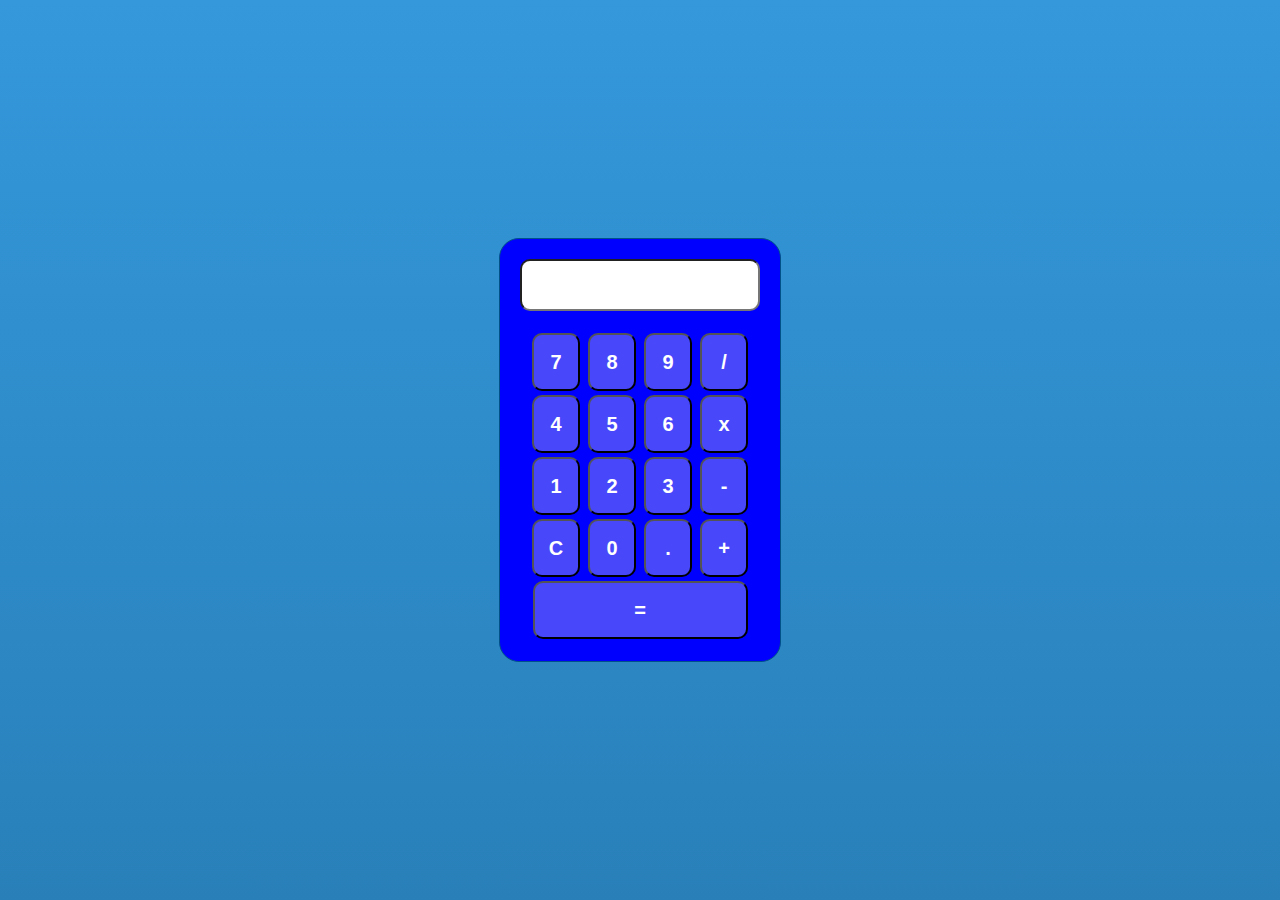
<file: index.html>
<!DOCTYPE html>
<html lang="en">
  <head>
    <meta charset="UTF-8" />
    <meta name="viewport" content="width=device-width, initial-scale=1.0" />
    <title>Calculadora JS</title>
    <link rel="stylesheet" href="index.css" />
  </head>
  <body>
    <div class="calculator">
      <input type="text" id="calculator__display" />
      <div class="buttons">
        <button onclick="appendToDisplay('7')">7</button>
        <button onclick="appendToDisplay('8')">8</button>
        <button onclick="appendToDisplay('9')">9</button>
        <button onclick="appendToDisplay('/')" class="operadores">/</button>
        <button onclick="appendToDisplay('4')">4</button>
        <button onclick="appendToDisplay('5')">5</button>
        <button onclick="appendToDisplay('6')">6</button>
        <button onclick="appendToDisplay('*')" class="operadores">x</button>
        <button onclick="appendToDisplay('1')">1</button>
        <button onclick="appendToDisplay('2')">2</button>
        <button onclick="appendToDisplay('3')">3</button>
        <button onclick="appendToDisplay('-')" class="operadores">-</button>
        <button onclick="clearDisplay()">C</button>
        <button onclick="appendToDisplay('0')">0</button>
        <button onclick="appendToDisplay('.')">.</button>
        <button onclick="appendToDisplay('+')" class="operadores">+</button>
        <button onclick="calculate()" id="equalOp" class="operadores">=</button>
      </div>
    </div>

    <script src="index.js"></script>
  </body>
</html>
</file>
<file: index.css>
body {
  display: flex;
  justify-content: center;
  align-items: center;
  height: 100vh;
  margin: 0;
  background: linear-gradient(to bottom, #3498db, #2980b9);
}

.calculator {
  text-align: center;
  border: 1px solid #005289;
  padding: 20px;
  width: 240px;
  background-color: blue;
  border-radius: 20px;
}

#calculator__display {
  width: 90%;
  margin-bottom: 20px;
  padding: 10px;
  font-size: 24px;
  text-align: right;
  border-radius: 10px;
}

button {
  width: 48px;
  height: 58px;
  font-size: 20px;
  margin: 2px;
  color: #fff;
  font-weight: bold;
  background-color: rgb(72, 72, 250);
  border-radius: 10px;
}

button:hover {
  background-color: #2980b9;
}

button:focus {
  background-color: #005289;
}

#equalOp {
  width: 215px;
}
</file>
